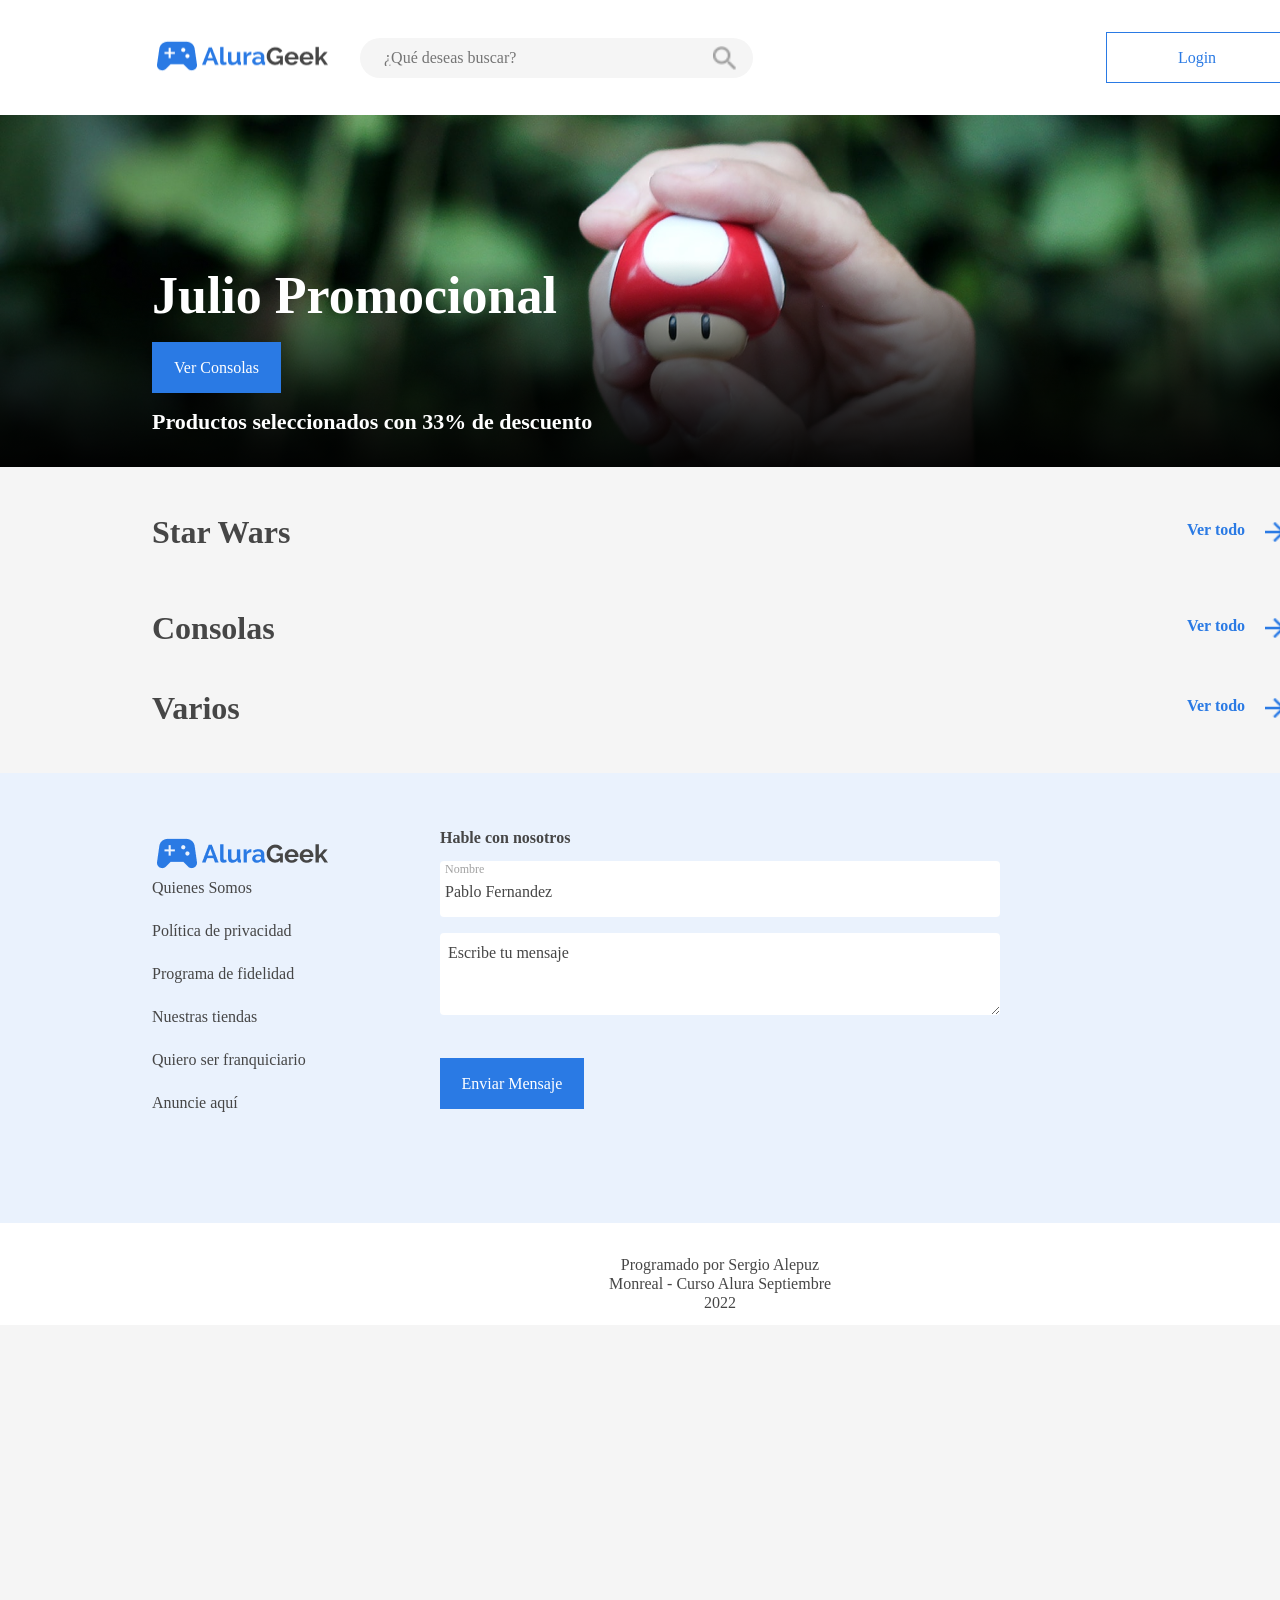
<file: index.html>
<!DOCTYPE html>
<html lang="es">
<head>
    <meta charset="UTF-8">
    <meta http-equiv="X-UA-Compatible" content="IE=edge">
    <meta name="viewport" content="width=device-width, initial-scale=1.0">
    <link rel="stylesheet" href="assets/css/_reset.css">
    <link rel="stylesheet" href="assets/css/estilos.css">
    <link rel="stylesheet" href="assets/css/estilos-validar.css">

    <title>Alura Geek</title>

</head>
<body>
    <header>
        <nav>
            <section>
              
                <div class="logo-buscar" >
                  <a href="index.html">  <img class="logo" src="assets/imagenes/Logo.png" alt=""></a>
                    <div class="barra-buscar">
                        <input  name="buscador" type="text" id="buscar" class="input-buscar" placeholder="  ¿Qué deseas buscar?" maxlength="50" data-buscador>
                        <img class="logo-buscar" src="assets/imagenes/Vector.png" alt="">
                    </div>
                </div>    
               
                    <a class="boton-login" href= "/screens/login.html" > Login</a>
                    
            </section> 
        </nav>
        
        <section class="promo">
                <div>                    
                    <h2>Julio Promocional</h2>
                    <p>Productos seleccionados con 33% de descuento</p>
                    <a href="/screens/buscar-productos.html?texto=consolas"><button> <p>Ver Consolas</p> </button></a>
                </div>
        </section>
    </header>

    <section class="seccion-producto">
        <div class="productos">
       
            <div class="texto-categoria">
                <h2>Star Wars</h2>
                <a href=""> <p> Ver todo</p> <img class="flecha" src="assets/imagenes/vector-flecha.png" alt=""></a>            
            </div>
            
            <div class="card" datos-productos>
            </div>
            </div>
            <div>
            <div id="id-consolas" class="texto-categoria">
                <h2>Consolas</h2>
                <a href=""> <p> Ver todo</p> <img class="flecha" src="assets/imagenes/vector-flecha.png" alt=""></a>            
            </div>
            </div>

            <div class="card" datos-productos-consolas>
            </div>
        <div>
            <div class="texto-categoria">
                <h2>Varios</h2>
                <a href=""> <p> Ver todo</p> <img class="flecha" src="assets/imagenes/vector-flecha.png" alt=""></a>            
            </div>
            
            <div class="card" datos-productos-varios>
            </div>
        </div>
    </section>  
    <section class="rodape">
        <footer>
            <section class="contenido">
            <div class="izquierda">
                <div class="logo">
                    <img src="assets/imagenes/Logo.png" alt="">
                </div>
                <ul>
                    <li><a href="">Quienes Somos</a></li>
                    <li><a href="">Política de privacidad</a></li>
                    <li><a href="">Programa de fidelidad</a></li>
                    <li><a href="">Nuestras tiendas</a></li>
                    <li><a href="">Quiero ser franquiciario</a></li>
                    <li><a href="">Anuncie aquí</a></li>
                </ul>
            </div>
            <form>            
                <h2>Hable con nosotros</h2>

                <div class="campos-form">
                    <div class="input-container">
                        <label for="nombre" class="etiqueta">Nombre</label>
                        <input  name="name" type="text" id="nombre" class="input" required data-tipo="nombre"  placeholder="Pablo Fernandez" maxlength="50">
                        <span class="input-message-error">Este campo no es valido</span>
                    </div>

                    <div class="textarea-container">   
                        <textarea name="mensaje" id="mensaje" class="textarea" placeholder="  Escribe tu mensaje" data-tipo="elmensaje" maxlength="300" required></textarea>
                        <span class="textarea-message-error">Este campo no es valido</span>
                    </div>
                </div>
                        <input type="submit" value="Enviar Mensaje"class="enviar">
               
            </form>
            </section>
        </footer>
        <div class="programado">
            <p class="footer">Programado por Sergio Alepuz Monreal - Curso Alura Septiembre 2022</p>  
        </div>
    </section>
<script type= "module" src="./controllers/productos-controller.js"></script>
<script type ="module" src="./controllers/buscador.controller.js"></script>
<script type="module" src="./js/app.js" type="module" ></script>



   
    
</body>

</html>
</file>
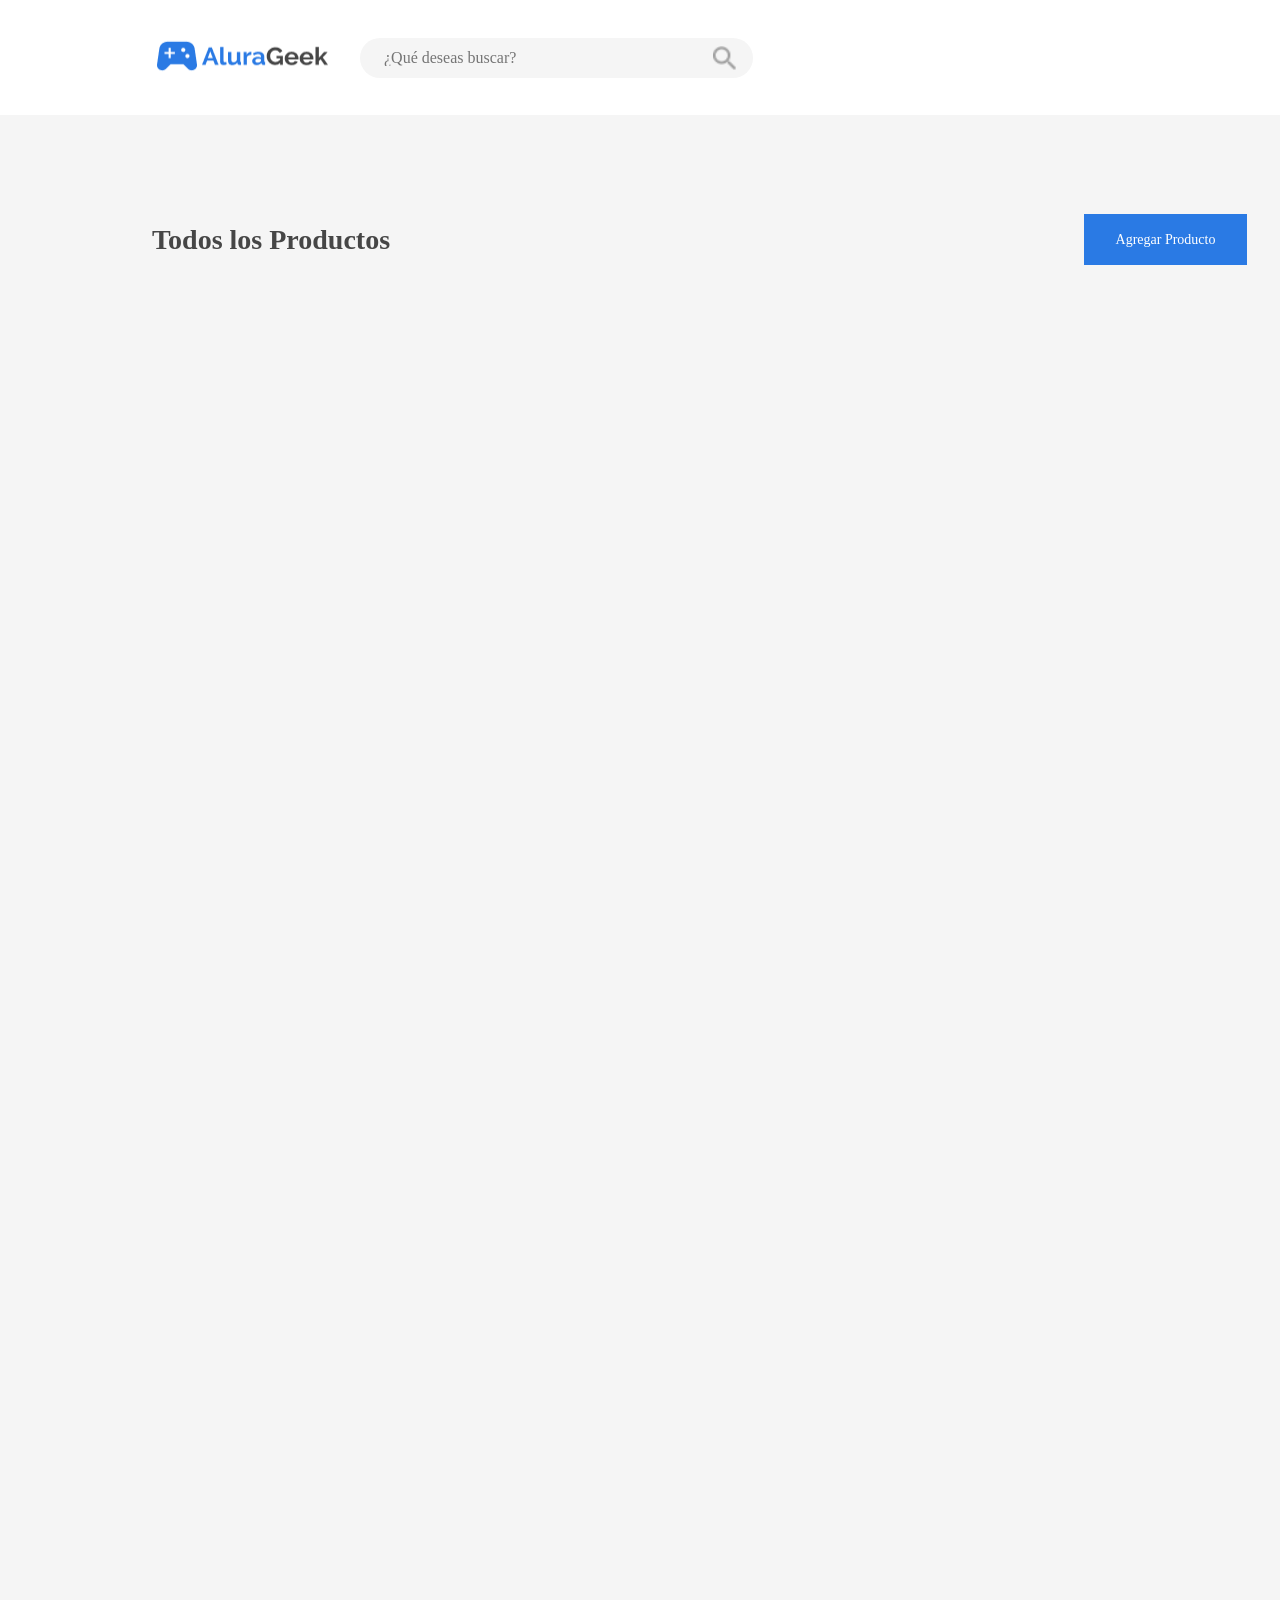
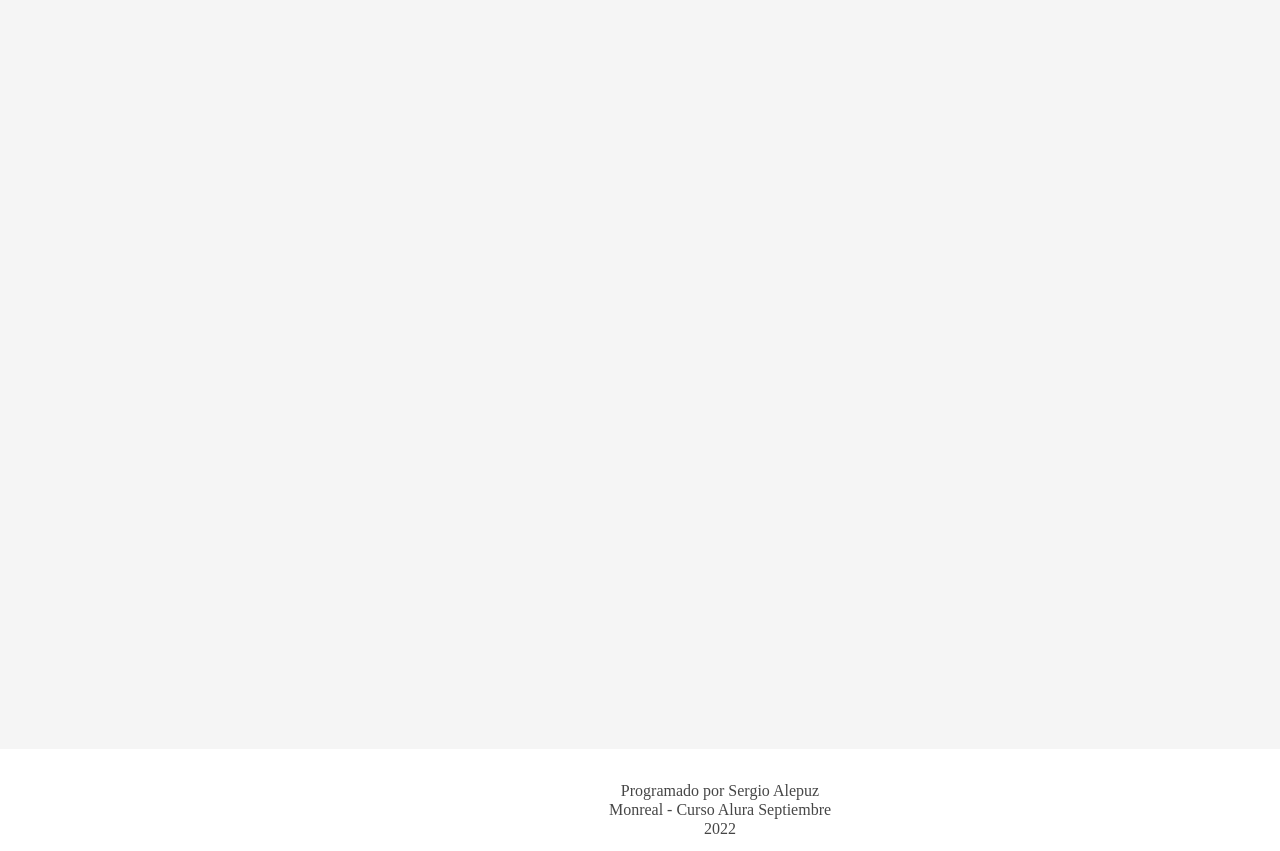
<file: screens/admin-productos.html>
<!DOCTYPE html>
<html lang="es">
<head>
    <meta charset="UTF-8">
    <meta http-equiv="X-UA-Compatible" content="IE=edge">
    <meta name="viewport" content="width=device-width, initial-scale=1.0">
    <link rel="stylesheet" href="../assets/css/_reset.css">
    <link rel="stylesheet" href="../assets/css/estilo-adm-productos.css">
    <title>Alura Geek</title>

</head>
<body>
    <header>
        <nav>
            <section>
              
                <div class="logo-buscar" >
                  <a href="../index.html"><img class="logo" src="../assets/imagenes/Logo.png" alt=""></a>
                    <div class="barra-buscar">
                        <input  name="buscador" type="text" id="buscar" class="input-buscar" placeholder="  ¿Qué deseas buscar?" maxlength="50" data-buscador>
                        <img class="logo-buscar" src="../assets/imagenes/Vector.png" alt="">
                    </div>
                </div>    

               

            </section> 
        </nav>  
    </header>

    <main>
        <section class="titulo-productos">
            <h2>Todos los Productos</h2>
            <a href="agregar-producto.html">Agregar Producto</a>
        </section>

        <section class="seccion-producto">
            <div class="productos">
            
                <div class="card" datos-productos-admin>
                </div>
              
            </div>
     
        </section>
    </main>
    
    </footer>
    <div class="programado">
        <p class="footer">Programado por Sergio Alepuz Monreal - Curso Alura Septiembre 2022</p>  
    </div>
</section>

<script type= "module" src="../controllers/admin-productos-controller.js"></script>
<script type ="module" src="../controllers/buscador.controller.js"></script>
    <script type ="module" src="../controllers/buscar.controller.js"></script>
   
<script type="module" src="/js/app.js" type="module" ></script>
</body>

</html>
</file>
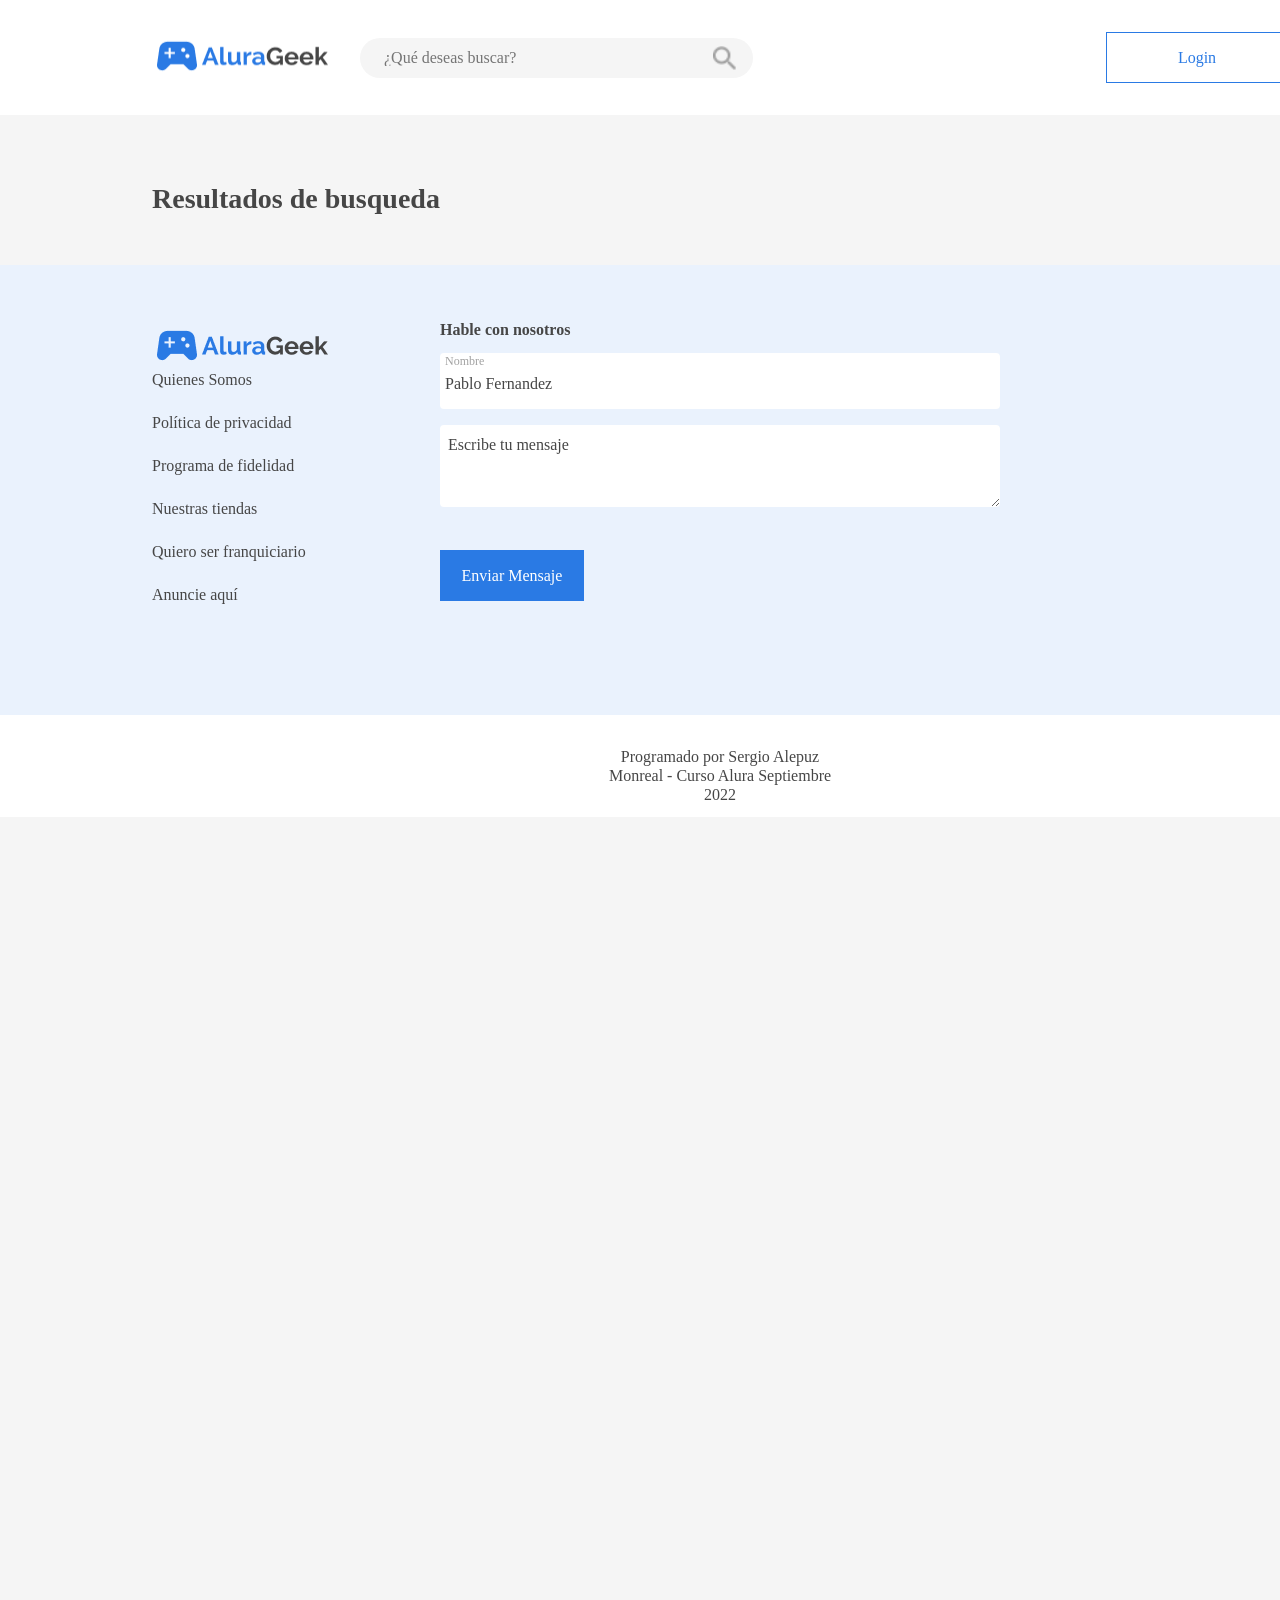
<file: screens/buscar-productos.html>
<!DOCTYPE html>
<html lang="es">
<head>
    <meta charset="UTF-8">
    <meta http-equiv="X-UA-Compatible" content="IE=edge">
    <meta name="viewport" content="width=device-width, initial-scale=1.0">
    <link rel="stylesheet" href="../assets/css/_reset.css">
    <link rel="stylesheet" href="../assets/css/buscar-productos.css">
    <link rel="stylesheet" href="../assets/css/estilos-validar.css">
    


    <title>Alura Geek</title>

</head>
<body>
    <header>
        <nav>
            <section>
              
                <div class="logo-buscar" >
                  <a href="../index.html"><img class="logo" src="../assets/imagenes/Logo.png" alt=""></a>
                    <div class="barra-buscar">
                        <input  name="buscador" type="text" id="buscar" class="input-buscar" placeholder="  ¿Qué deseas buscar?" maxlength="50" data-buscador>
                        <img class="logo-buscar" src="../assets/imagenes/Vector.png" alt="">
                    </div>
                </div>    

                <a class="boton-login" href= "login.html" > Login</a>

            </section> 
        </nav>
        
        
    </header>


        <section class="seccion-producto">
       
        <h2 class="texto-categoria">Resultados de busqueda</h2>
        
        <div class="productos" data-titulo-busqueda>
       
           
          
            <div class="card" data-productos-busqueda>

            </div>
          
    </section> 


    <section class="rodape">
        <footer>
            <section class="contenido">
            <div class="izquierda">
                <div class="logo">
                    <img src="../assets/imagenes/Logo.png" alt="">
                </div>
                <ul>
                    <li><a href="">Quienes Somos</a></li>
                    <li><a href="">Política de privacidad</a></li>
                    <li><a href="">Programa de fidelidad</a></li>
                    <li><a href="">Nuestras tiendas</a></li>
                    <li><a href="">Quiero ser franquiciario</a></li>
                    <li><a href="">Anuncie aquí</a></li>
                </ul>
            </div>
            <form>            
                <h2>Hable con nosotros</h2>

                <div class="campos-form">
                    <div class="input-container">
                        <label for="nombre" class="etiqueta">Nombre</label>
                        <input  name="name" type="text" id="nombre" class="input" required data-tipo="nombre"  placeholder="Pablo Fernandez" maxlength="50" >
                        <span class="input-message-error">Este campo no es valido</span>
                    </div>

                    <div class="textarea-container">   
                        <textarea name="mensaje" id="mensaje" class="textarea" placeholder="  Escribe tu mensaje" data-tipo="elmensaje" maxlength="300" required></textarea>
                        <span class="textarea-message-error">Este campo no es valido</span>
                    </div>
                </div>
                        <input type="submit" value="Enviar Mensaje"class="enviar">
               
            </form>
            </section>
        </footer>
        <div class="programado">
            <p class="footer">Programado por Sergio Alepuz Monreal - Curso Alura Septiembre 2022</p>  
        </div>
    </section>
    <script type ="module" src="../controllers/buscador.controller.js"></script>
    <script type ="module" src="../controllers/buscar.controller.js"></script>
    <script type ="module" src="../js/app.js"></script>
   
    
</body>

</html>
</file>
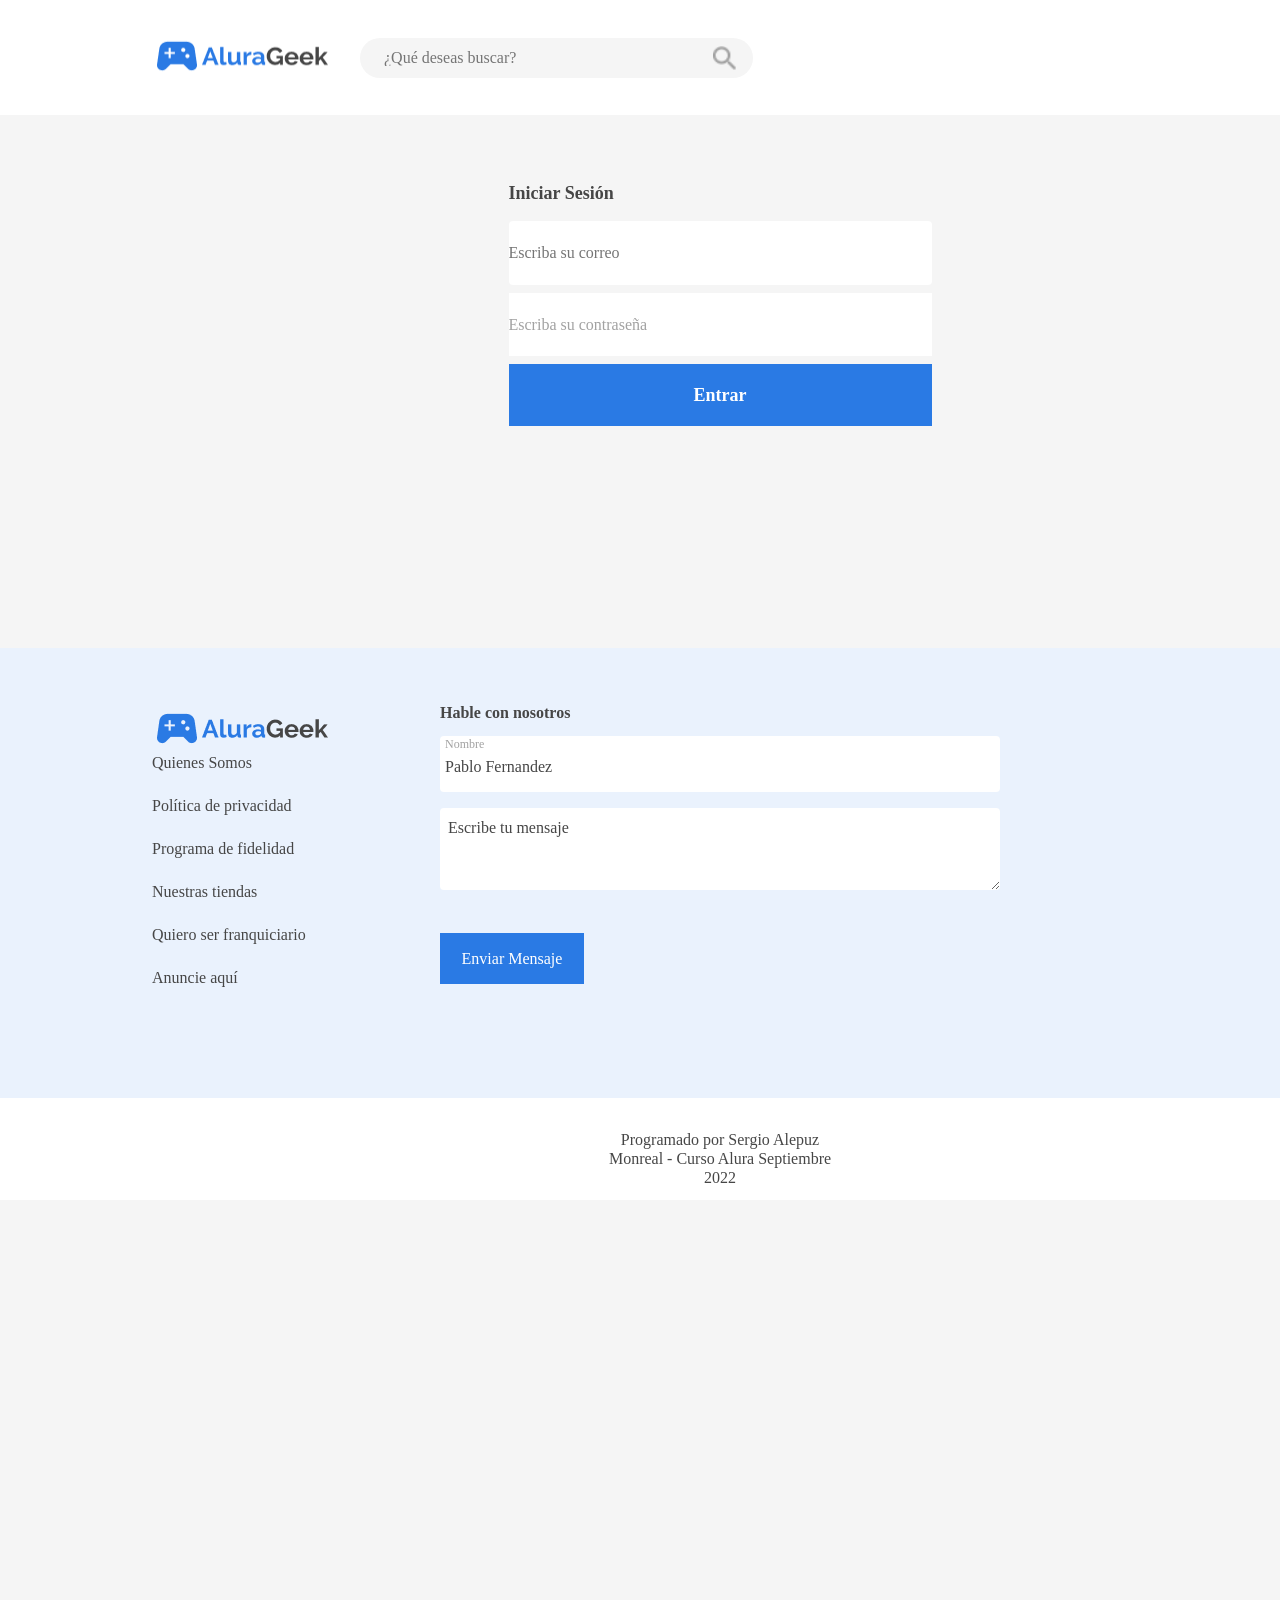
<file: screens/login.html>
<!DOCTYPE html>
<html lang="es">
<head>
    <meta charset="UTF-8">
    <meta http-equiv="X-UA-Compatible" content="IE=edge">
    <meta name="viewport" content="width=device-width, initial-scale=1.0">
    <link rel="stylesheet" href="../assets/css/_reset.css">
    <link rel="stylesheet" href="../assets/css/estilos-login.css">
    <link rel="stylesheet" href="../assets/css/estilos-validar.css">
    <title>Alura Geek</title>

</head>
<body>
    <header>
        <nav>
            <section>
              
                <div class="logo-buscar" >
                    <a href="../index.html"><img class="logo"  src="../assets/imagenes/Logo.png" alt="" ></a>
                    <div class="barra-buscar">
                        <input  name="buscador" type="text" id="buscar" class="input-buscar" placeholder="  ¿Qué deseas buscar?" maxlength="50" data-buscador>
                        <img class="logo-buscar" src="../assets/imagenes/Vector.png" alt="">
                    </div>
                </div>    
            </section> 
        </nav>
        
        
    </header>
    <form class="login"> 
        <h2>Iniciar Sesión</h2>
        
        <input name="email" id="email" class="input-correo" type="email" placeholder="Escriba su correo" required  data-tipo="email"  data-form-usuario >
        <span class="input-message-error">Este campo no es valido</span>
       

        <input name="password" id="password" required class="input-contraseña" type="password" placeholder="Escriba su contraseña"  pattern="^(?=.*[a-z])(?=.*[A-Z])(?=.*[0-9])(?!.*[ !@#$%^&*_=+-]).{6,12}$" title="Al menos 6 caracteres, máximo 12, debe contener una letra minúscula, una letra mayúscula, un número y no puede contener caracteres especiales." data-tipo="password" data-form-contraseña >
        <span class="input-message-error">Este campo no es valido</span>

        <input class="button-entrar" type="submit" value="Entrar" id = "enviar-login">
    </form>
   
    <section class="rodape">
        <footer>
            <section class="contenido">
            <div class="izquierda">
                <div class="logo">
                    <img src="../assets/imagenes/Logo.png" alt="">
                </div>
                <ul>
                    <li><a href="">Quienes Somos</a></li>
                    <li><a href="">Política de privacidad</a></li>
                    <li><a href="">Programa de fidelidad</a></li>
                    <li><a href="">Nuestras tiendas</a></li>
                    <li><a href="">Quiero ser franquiciario</a></li>
                    <li><a href="">Anuncie aquí</a></li>
                </ul>
            </div>
            <form>            
                <h2>Hable con nosotros</h2>

                <div class="campos-form">
                    <div class="input-container">
                        <label for="nombre" class="etiqueta">Nombre</label>
                        <input  name="name" type="text" id="nombre" class="input" required data-tipo="nombre"  placeholder="Pablo Fernandez" maxlength="50">
                        <span class="input-message-error">Este campo no es valido</span>
                    </div>

                    <div class="textarea-container">   
                        <textarea name="mensaje" id="mensaje" class="textarea" placeholder="  Escribe tu mensaje" data-tipo="elmensaje" maxlength="300" required></textarea>
                        <span class="textarea-message-error">Este campo no es valido</span>
                    </div>
                </div>
                        <input type="submit" value="Enviar Mensaje"class="enviar">
               
            </form>
            </section>
        </footer>
        <div class="programado">
            <p class="footer">Programado por Sergio Alepuz Monreal - Curso Alura Septiembre 2022</p>  
        </div>
    </section>
    <script src="../js/login.js"></script>
    <script type ="module" src="../controllers/buscador.controller.js"></script>
    <script type ="module" src="../controllers/buscar.controller.js"></script>
    <script type="module" src="../js/app.js" ></script>
    
</body>

</html>
</file>
<file: assets/css/estilos.css>
*{
    padding: 0px; 
    margin: 0px; 
    box-sizing: border-box;    
}
body{
    display: flex;
    flex-direction: column;
    align-items: center;
    padding: 0px;
    gap: 25px;
    position: relative;
    width: 1440px;
    height: 2111px;
    background: #F5F5F5;
    margin: 0px auto;    
}
header{
    display: flex;
    flex-direction: column;
    align-items: flex-start;
    padding: 0px;
    width: 1440px;
    height: 467px;
    flex: none;
    order: 0;
    align-self: stretch;
    flex-grow: 0;
}   
nav{
    display: flex;
    flex-direction: column;
    justify-content: space-between;
    align-items: center;
    padding: 0px;
    gap: 10px;
    width: 1440px;
    height: 115px;
    background: #FFFFFF;
    flex: none;
    order: 0;
    align-self: stretch;
    flex-grow: 0;
    
}
nav section{
    display: flex;
    flex-direction: row;
    justify-content: space-between;
    align-items: center;
    padding: 32px 0px;
    gap: 63px;
    width: 1136px;
    height: 115px;  
    background: #FFFFFF;
    flex: none;
    order: 0;
    flex-grow: 0;
}
.logo-buscar{
    display: flex;
    flex-direction: row;
    align-items: center;
    padding: 0px;
    gap: 32px;
    width: 24px;
    height: 24px;
    flex: none;
    order: 0;
    flex-grow: 0;
}
.logo{
    width: 176px;
    height: 50px;
    flex: none;
    order: 0;
    flex-grow: 0;
}
.barra-buscar{
    display: flex;
    flex-direction: row;
    align-items: center;
    padding: 8px 16px;
    gap: 8px;
    width: 393px;
    height: 40px;
    background: #F5F5F5;
    border-radius: 20px;
    flex: none;
    order: 1;
    flex-grow: 0;
}
.input-buscar{
    display: flex;
    flex-direction: row;
    align-items: flex-start;
    padding: 0px;
    width: 329px;
    height: 16px;
    flex: none;
    border: transparent;
    order: 0;
    flex-grow: 1;
    background: #F5F5F5;
}
.input-buscar ::placeholder{
    width: 138px;
    height: 16px;
    font-family: 'Raleway';
    font-style: normal;
    font-weight: 400;
    font-size: 14px;
    line-height: 16px;
    display: flex;
    align-items: center;
    color: #A2A2A2;
    flex: none;
    order: 0;
    flex-grow: 0;
}
.boton-login{
    box-sizing: border-box;
    display: flex;
    flex-direction: row;
    justify-content: center;
    align-items: center;
    padding: 16px;
    gap: 10px;
    width: 182px;
    height: 51px;
    border: 1px solid #2A7AE4;
    font-family: 'Raleway';
    font-style: normal;
    font-weight: 400;
    font-size: 16px;
    line-height: 19px;
    color: #2A7AE4;
    background-color: #FFFFFF;
    text-decoration: none;
    flex: none;
    order: 1;
    flex-grow: 0;
}

.promo{
    display: flex;
    flex-direction: column;
    justify-content: flex-end;
    align-items: center;
    padding: 32px;
    gap: 16px;
    width: 1440px;
    height: 352px; 
    background: linear-gradient(180deg, rgba(0, 0, 0, 0) 41.15%, rgba(0, 0, 0, 0.8) 100%), url("../imagenes/banner.png"); 
    flex: none;
    order: 1;
    align-self: stretch;
    flex-grow: 0;
}
.promo div{
    display: flex;
    flex-direction: column;
    justify-content: flex-end;
    align-items: flex-start;
    padding: 0px;
    gap: 16px;
    width: 1136px;
    height: 170px;
    flex: none;
    order: 0;
    flex-grow: 0;
}
.promo div h2{
    width: 751px;
    height: 61px;
    font-family: 'Raleway';
    font-style: normal;
    font-weight: 700;
    font-size: 52px;
    line-height: 61px;
    color: #FFFFFF;
}
.promo div p{
    width: 751px;
    height: 26px;
    font-family: 'Raleway';
    font-style: normal;
    font-weight: 700;
    font-size: 22px;
    line-height: 26px;
    color: #FFFFFF;
    flex: none;
    order: 1;
    flex-grow: 0;
}
.promo div button{
    display: flex;
    flex-direction: row;
    justify-content: center;
    align-items: center;
    padding: 16px;
    gap: 10px;
    width: 129px;
    height: 51px;
    background: #2A7AE4;
    border: transparent;
    flex: none;
    order: 2;
    flex-grow: 0;
}
.promo div button p{
    width: 110px;
    height: 19px;
    font-family: 'Raleway';
    font-style: normal;
    font-weight: 400;
    font-size: 16px;
    line-height: 19px;
    color: #FFFFFF;
    flex: none;
    order: 0;
    flex-grow: 0;
}

.productos{
    display: flex;
    flex-direction: column;
    align-items: flex-start;
    padding: 0px;
    gap: 16px;
    width: 1136px;
    flex: none;
    order: 1;
    flex-grow: 0;
}
.texto-categoria{
    display: flex;
    flex-direction: row;
    justify-content: space-between;
    align-items: center;
    padding: 40px 0;
    gap: 80px;
    width: 1133px;
    height: 38px;
    flex: none;
    order: 0;
    flex-grow: 0;
}
.texto-categoria h2{
    
    width: 148px;
    height: 38px;
    font-family: 'Raleway';
    font-style: normal;
    font-weight: 700;
    font-size: 32px;
    line-height: 38px;
    color: #464646;
    flex: none;
    order: 0;
    flex-grow: 0;
}
.texto-categoria a{
    display: flex;
    flex-direction: row;
    align-items: center;
    padding: 0px;
    gap: 8px;
    width: 110px;
    height: 24px;
    flex: none;
    text-decoration: none;
    order: 1;
    flex-grow: 0;
    
}

.texto-categoria a p{
    width: 120px;
    height: 24px;
    font-family: 'Raleway';
    font-style: normal;
    font-weight: 700;
    font-size: 16px;
    line-height: 19px;
    color: #2A7AE4;
    text-align: center;
}
.flecha{
    width: 20px;
    height: 20px;
}
.card{
    display: flex;
    flex-direction: row;
    align-items: flex-start;
    padding: 0px;
    gap: 16px;
    width: 1136px;
    flex-wrap: wrap;
    flex: none;
    order: 1;
    flex-grow: 0;
}
.card div{
    display: flex;
    flex-direction: column;
    align-items: flex-start;
    padding: 0px;
    gap: 8px;
    width: 176px;
    height: 252px;
    flex: none;
    order: 0;
    flex-grow: 0;
}

.card div img{
    display: flex;
    flex-direction: column;
    justify-content: flex-end;
    align-items: flex-start;
    padding: 0px;
    gap: 8px;
    width: 176px;
    height: 174px;
    background: #FFFFFF;
    flex: none;
    order: 0;
    flex-grow: 0;
}
.card div h4{
    width: 176px;
    height: 16px;
    font-family: 'Raleway';
    font-style: normal;
    font-weight: 500;
    font-size: 14px;
    line-height: 16px;
    color: #464646;
    flex: none;
    order: 1;
    align-self: stretch;
    flex-grow: 0;
}
.card div p{
    width: 176px;
    height: 19px;
    font-family: 'Raleway';
    font-style: normal;
    font-weight: 700;
    font-size: 16px;
    line-height: 19px;
    color: #464646;
    flex: none;
    order: 2;
    align-self: stretch;
    flex-grow: 0;
} 
.card div a{
    width: 120px;
    height: 19px;
    font-family: 'Raleway';
    font-style: normal;
    font-weight: 700;
    font-size: 16px;
    line-height: 19px;
    color: #2A7AE4;
    flex: none;
    text-decoration: none;
    order: 3;
    flex-grow: 0;
}
.rodape{
    display: flex;
    flex-direction: column;
    align-items: flex-start;
    padding: 0px;
    width: 1440px;
    height: 570px;
    flex: none;
    order: 4;
    align-self: stretch;
    flex-grow: 0;
    margin: 20px, auto;
}
footer{
    display: flex;
    flex-direction: row;
    justify-content: center;
    align-items: center;
    padding: 64px;
    gap: 115px;
    width: 1440px;
    height: 450px;
    background: #EAF2FD;
    flex: none;
    order: 0;
    align-self: stretch;
    flex-grow: 0;

}
.contenido{
    display: flex;
    flex-direction: row;
    align-items: flex-start;
    padding: 0px;
    gap: 112px;
    width: 1136px;
    height: 340px;
    flex: none;
    order: 0;
    flex-grow: 0;
}
.contenido .logo{
    width: 176px;
    height: 50px;
    flex: none;
    order: 0;
    flex-grow: 0;
}
.contenido ul{
    display: flex;
    flex-direction: column;
    align-items: flex-start;
    padding: 0px;
    gap: 24px;
    width: 176px;
    height: 234px;
    flex: none;
    order: 1;
    flex-grow: 0;
    list-style: none;
    
}

.contenido ul li{
    width: 176px;
    height: 19px;
    font-family: 'Raleway';
    font-style: normal;
    font-weight: 500;
    font-size: 16px;
    line-height: 19px;
    color: #464646;
}
.contenido ul li a{
    text-decoration: none;
    color: #464646;
}

form{
    display: flex;
    flex-direction: column;
    align-items: flex-start;
    padding: 0px;
    gap: 8px;
    width: 560px;
    height: 340px;
    flex: none;
    order: 2;
    flex-grow: 0;
}

form h2{
    width: 560px;
    height: 25px;
    font-family: 'Raleway';
    font-style: normal;
    font-weight: 700;
    font-size: 16px;
    line-height: 19px;
    color: #464646;
    flex: none;
    order: 0;
    align-self: stretch;
    flex-grow: 0;
}

.campos-form{
    display: flex;
    flex-direction: column;
    align-items: flex-start;
    padding: 0px;
    gap: 16px;
    width: 560px;
    height: 154px;
    flex: none;
    align-self: stretch;
   
}
.input-container{
    width: 560px;
    height: 56px;
    background: #FFFFFF;
    border-radius: 4px;
    flex: none;
    align-self: stretch;
  
}
.etiqueta{
    width: 536px;
    height: 16px;
    font-family: 'Raleway';
    font-style: normal;
    font-weight: 400;
    font-size: 12px;
    line-height: 16px;
    display: flex;
    align-items: center;
    color: #A2A2A2;
    flex: none;
    align-self: stretch;
    margin-left: 5px;
}
.input{
    display: flex;
    flex-direction: row;
    align-items: center;
    padding: 0px;
    gap: 4px;
    width: 536px;
    height: 30px;
    flex: none;
    align-self: stretch;
    flex-grow: 0;
    border: transparent;
    margin-left: 5px;
}
.input-container ::placeholder{
    width: 130px;
    height: 20px;
    font-family: 'Raleway';
    font-style: normal;
    font-weight: 400;
    font-size: 16px;
    line-height: 20px;
    display: flex;
    align-items: center;
    color: #464646;
    flex: none;
   
}
.input:focus, .textarea:focus {
    outline:none;
} /*para que desaparezca el recuadro cuando me pocisiono dentro del input*/


textarea{
    width: 560px;
    height: 82px;
    background: #FFFFFF;
    border-radius: 4px;
    flex: none;
    align-self: stretch;

    border: transparent;
}
.textarea-container ::placeholder{
    width: 304px;
    height: 20px;
    font-family: 'Raleway';
    font-style: normal;
    font-weight: 400;
    font-size: 16px;
    line-height: 20px;
    display: flex;
    align-items: center;
    color:#464646;
    flex: none;
    padding-top: 10px;
                                           
}
.enviar{
    display: flex;
    flex-direction: row;
    justify-content: center;
    align-items: center;
    padding: 16px;
    gap: 20px;
    width: 144px;
    height: 51px;
    background: #2A7AE4;
    flex: none;
    border: transparent;
    font-family: 'Raleway';
    font-style: normal;
    font-weight: 400;
    font-size: 16px;
    line-height: 19px;
    color: #FFFFFF;
    margin-top: 35px;
                             
}
.programado{
    display: flex;
    flex-direction: row;
    justify-content: center;
    align-items: center;
    padding: 32px;
    gap: 10px;
    width: 1440px;
    height: 102px;
    background: #FFFFFF;
    flex: none;
    order: 1;
    align-self: stretch;
    flex-grow: 0;
}

.programado p{
    width: 229px;
    height: 38px;
    font-family: 'Raleway';
    font-style: normal;
    font-weight: 500;
    font-size: 16px;
    line-height: 19px;
    text-align: center;
    color: #464646;
    flex: none;
    order: 0;
    flex-grow: 0;
}


/*hasta 768pixeles de pantalla*/
@media screen and (max-width:768px){
    body{
        position: relative;
        width: 768px;
        height: 1964px;
        margin: 0 auto;
        gap: 5px;
    }
    header{
        width: 768px;
        height: 430px;
    }
    nav{
        width: 768px;
        height: 72px;
    }
    nav section{
        padding: 16px 32px;
        width: 768px;
        height: 72px;
        align-self: stretch;
    }
    .logo-buscar{
        width: 28px;
        height: 28px;
    }
    .logo{
        width: 100px;
        height: 28px;
    }
    .barra-buscar{
        width: 272px;
        height: 40px;
    }
    .input-buscar{
        width: 208px;
        height: 16px;
    }
    .boton-login{      
        padding: 12px 16px;
        width: 166px;
        height: 40px;
    }
        
    .boton-login button{
        width: 38px;
        height: 16px;
        font-weight: 600;
        font-size: 14px;
        line-height: 16px;
    }
    .promo{
        width: 768px;
        height: 352px;
        background: linear-gradient(180deg, rgba(0, 0, 0, 0) 41.15%, rgba(0, 0, 0, 0.8) 100%), url("../imagenes/banner-tablet.jpg"); 
    }
    .promo div{
        width: 704px;
        height: 159px;
    }
    .promo div h2{
        width: 704px;
        height: 61px;
    }
    .promo div p{
        width: 704px;
        height: 26px;
    }
    .promo div button{
        padding:12px 16px;
        width: 118px;
        height: 40px;
    }
    .promo div button p{
        width: 86px;
        height: 16px;
        font-size: 14px;
        line-height: 16px;
    }
    .categoria{
        padding: 17px;
        width: 768px;
        height: 358px;
    }
    .texto-categoria{
        width: 704px;
        height: 26px;
        gap: 0px;
    }
    
    .texto-categoria h2{        
        width: 102px;
        height: 26px;
        font-size: 22px;
        line-height: 26px;
    }
    .texto-categoria a p{
        width: 80px;
        height: 19px;
        font-size: 16px;
        line-height: 19px;
    }    
    .productos {
        width: 704px;
        height: 252px;
        gap: 5px;
    }
    
    
    .productos .resp-invisible{
        display: none;
    }
    .productos li img{
        width: 164px;
        height: 174px;
    }
    .productos li h4{
        width: 164px;
        height: 16px;
    }    
    .productos li p{
        width: 164px;
        height: 19px;
    } 
    .productos li a{
        width: 120px;
        height: 19px;
    }    
   
    .rodape{
        width: 768px;
        height: 470px;
    }    
    footer{
        padding: 32px;
        gap: 115px;
        width: 768px;
        height: 364px;
        order: 5;
    }
    .contenido{
        gap: 16px;
        width: 704px;
        height: 300px;
        flex-grow: 1;
    }
    .contenido .logo{
        width: 176px;
        height: 50px;
        flex: none;
        order: 0;
        flex-grow: 0;
    }
    .izquierda{
        display: flex;
        flex-direction: column;
        align-items: flex-start;
        padding: 0px;
        gap: 16px;
        width: 254px;
        height: 300px;
        flex: none;
        order: 0;
        flex-grow: 0;
    }    
    form{
        width: 434px;
        height: 229px;
        order: 1;
        flex-grow: 1;
    }
    form h2{
        width: 434px;
        height: 19px;
    }
    .campos-form{
        width: 434px;
        height: 154px;
    }
    .input-container{
        width: 434px;
        height: 56px;
    }    
    .etiqueta{
        width: 410px;
        height: 16px;
    }
    .input{       
        width: 410px;
        height: 30px;
    }
    textarea{
        width: 434px;
        height: 82px;
        flex-grow: 1;
   
    }
    .enviar{
        padding:12px 16px;
        width: 133px;
        height: 40px;                      
    }
    .programado{
        width: 768px;
        order: 6;
    
    }
    
}
</file>
<file: assets/css/estilos-validar.css>
.input-message-error{
    display: none;
}
.textarea-message-error{
  display: none;
}
.input-container--invalid {
    margin-bottom: 0.5rem;
  }
  /*
  .input-container--invalid .input {
    border: 1px solid #df2525;
    border-radius: 7px;
  }
  */
  .input-container--invalid .input-label {
    color: #df2525;
    font-family: 'Raleway';
    font-size: 14px;
  }
  
  .input-container--invalid .input-message-error {
    color: #df2525;
    display: block;
    margin-top: 0.5rem;
    padding-left: 0.5rem;
    font-family: 'Raleway';
    font-size: 14px;
  }

  
.textarea-container--invalid .textarea-message-error {
    display: block;
    color: #df2525;
    margin-top: 0.5rem;
    padding-left: 0.5rem;
    font-family: 'Raleway';
    font-size: 14px;
  }
</file>
<file: assets/css/estilo-adm-productos.css>
*{
    padding: 0px; 
    margin: 0px; 
    box-sizing: border-box;    
}
body{
    display: flex;
    flex-direction: column;
    align-items: center;
    padding: 0px;
    gap: 64px;
    position: relative;
    width: 1440px;
    height: 2111px;
    background: #F5F5F5;
    margin: 0px auto;    
}
header{
    display: flex;
    flex-direction: column;
    align-items: flex-start;
    padding: 0px;
    width: 1440px;
    height: 150px;
    flex: none;
    order: 0;
    align-self: stretch;
    flex-grow: 0;
}
nav{
    display: flex;
    flex-direction: column;
    justify-content: space-between;
    align-items: center;
    padding: 0px;
    gap: 10px;
    width: 1440px;
    height: 115px;
    background: #FFFFFF;
    flex: none;
    order: 0;
    align-self: stretch;
    flex-grow: 0;
    
}
nav section{
    display: flex;
    flex-direction: row;
    justify-content: space-between;
    align-items: center;
    padding: 32px 0px;
    gap: 63px;
    width: 1136px;
    height: 115px;  
    background: #FFFFFF;
    flex: none;
    order: 0;
    flex-grow: 0;
}
.logo-buscar{
    display: flex;
    flex-direction: row;
    align-items: center;
    padding: 0px;
    gap: 32px;
    width: 24px;
    height: 24px;
    flex: none;
    order: 0;
    flex-grow: 0;
}
.logo{
    width: 176px;
    height: 50px;
    flex: none;
    order: 0;
    flex-grow: 0;
}
.barra-buscar{
    display: flex;
    flex-direction: row;
    align-items: center;
    padding: 8px 16px;
    gap: 8px;
    width: 393px;
    height: 40px;
    background: #F5F5F5;
    border-radius: 20px;
    flex: none;
    order: 1;
    flex-grow: 0;
}
.input-buscar{
    display: flex;
    flex-direction: row;
    align-items: flex-start;
    padding: 0px;
    width: 329px;
    height: 16px;
    flex: none;
    border: transparent;
    order: 0;
    flex-grow: 1;
    background: #F5F5F5;
}
.input-buscar ::placeholder{
    width: 138px;
    height: 16px;
    font-family: 'Raleway';
    font-style: normal;
    font-weight: 400;
    font-size: 14px;
    line-height: 16px;
    display: flex;
    align-items: center;
    color: #A2A2A2;
    flex: none;
    order: 0;
    flex-grow: 0;
}
.titulo-productos{
    display: flex;
    flex-direction: row;
    justify-content: space-between;
    align-items: center;
    padding: 0px;
    gap: 300px;
    width: 1095px;
    margin-bottom: 20px;
    height: 51px;
    flex: none;
    order: 0;
    flex-grow: 0;
}
.titulo-productos h2{
    width: 293px;
    height: 38px;
    font-family: 'Raleway';
    font-style: normal;
    font-weight: 700;
    font-size: 28px;
    line-height: 38px;
    color: #464646;
    flex: none;
    order: 0;
    flex-grow: 0;
}
.titulo-productos a{
    display: flex;
    flex-direction: row;
    justify-content: center;
    align-items: center;
    padding: 16px;
   
    width: 163px;
    height: 51px;
    background: #2A7AE4;
    flex: none;
    order: 1;
    flex-grow: 0;
    font-family: 'Raleway';
    font-style: normal;
    font-weight: 400;
    font-size: 14px;
    line-height: 19px;
    color: #FFFFFF;
}

.seccion-producto{
    display: flex;
    flex-direction: row;
    align-items: flex-start;
    padding: 0px;
    gap: 16px;
    width: 1136px;
    height: 2000px;
    flex: none;
    order: 1;
    flex-grow: 0;
 
}
.productos{
    width: 1136px;
    height: 2000px;   
}


.card{
    display: flex;
    flex-direction: row;
    align-items: flex-start;
    padding: 0px;
    gap: 8px;
    flex: none;
    order: 0;
    flex-grow: 0; 
    flex-wrap: wrap;
}
.li-imagenes{
    width: 176px;
    height: 174px;
   
    flex: none;
    order: 0;
    flex-grow: 0;
}
.imagen{
    position:absolute;
    display: flex;
    flex-direction: column;
    justify-content: flex-end;
    align-items: flex-start;
    padding: 0px;
    gap: 8px;
    width: 176px;
    height: 174px;
    background: #FFFFFF;
    flex: none;
    order: 0;
    flex-grow: 0;
}
.img-borrar{
    position: relative;
    width: 24px;
    height: 24px;    
    left: 55%;
    top: 5%;    
}
.img-borrar img{
    width: 24px;
    height: 24px;    
}

.img-editar{
    position: relative;
    width: 24px;
    height: 24px;
    left: 65%;
    top: 5%;
    
}

.card h4{
    width: 176px;
    height: 16px;
    font-family: 'Raleway';
    font-style: normal;
    font-weight: 500;
    font-size: 14px;
    line-height: 16px;
    color: #464646;
    flex: none;
    order: 1;
    align-self: stretch;
    flex-grow: 0;
}
.card p{
    width: 176px;
    height: 19px;
    font-family: 'Raleway';
    font-style: normal;
    font-weight: 700;
    font-size: 16px;
    line-height: 19px;
    color: #464646;
    flex: none;
    order: 2;
    align-self: stretch;
    flex-grow: 0;
} 
.card a{
    width: 120px;
    height: 19px;
    font-family: 'Raleway';
    font-style: normal;
    font-weight: 700;
    font-size: 16px;
    line-height: 19px;
    color: #2A7AE4;
    flex: none;
    text-decoration: none;
    order: 3;
    flex-grow: 0;
}
.rodape{
    display: flex;
    flex-direction: column;
    align-items: flex-start;
    padding: 0px;
    width: 1440px;
    height: 470px;
    flex: none;
    order: 4;
    align-self: stretch;
    flex-grow: 0;
    margin: 20px, auto;
}
footer{
    display: flex;
    flex-direction: row;
    justify-content: center;
    align-items: center;
    padding: 64px;
    gap: 115px;
    width: 1440px;
    height: 368px;
    background: #EAF2FD;
    flex: none;
    order: 0;
    align-self: stretch;
    flex-grow: 0;

}
.contenido{
    display: flex;
    flex-direction: row;
    align-items: flex-start;
    padding: 0px;
    gap: 112px;
    width: 1136px;
    height: 240px;
    flex: none;
    order: 0;
    flex-grow: 0;
}
.contenido .logo{
    width: 176px;
    height: 50px;
    flex: none;
    order: 0;
    flex-grow: 0;
}
.contenido ul{
    display: flex;
    flex-direction: column;
    align-items: flex-start;
    padding: 0px;
    gap: 24px;
    width: 176px;
    height: 234px;
    flex: none;
    order: 1;
    flex-grow: 0;
    list-style: none;
    
}

.contenido ul li{
    width: 176px;
    height: 19px;
    font-family: 'Raleway';
    font-style: normal;
    font-weight: 500;
    font-size: 16px;
    line-height: 19px;
    color: #464646;
}
.contenido ul li a{
    text-decoration: none;
    color: #464646;
}

form{
    display: flex;
    flex-direction: column;
    align-items: flex-start;
    padding: 0px;
    gap: 8px;
    width: 560px;
    height: 240px;
    flex: none;
    order: 2;
    flex-grow: 0;
}

form h2{
    width: 560px;
    height: 19px;
    font-family: 'Raleway';
    font-style: normal;
    font-weight: 700;
    font-size: 16px;
    line-height: 19px;
    color: #464646;
    flex: none;
    order: 0;
    align-self: stretch;
    flex-grow: 0;
}

.campos-form{
    display: flex;
    flex-direction: column;
    align-items: flex-start;
    padding: 0px;
    gap: 16px;
    width: 560px;
    height: 154px;
    flex: none;
    order: 1;
    align-self: stretch;
    flex-grow: 0;
}
.input-container{
    width: 560px;
    height: 56px;
    background: #FFFFFF;
    border-radius: 4px;
    flex: none;
    order: 0;
    align-self: stretch;
    flex-grow: 0;
}
.etiqueta{
    width: 536px;
    height: 16px;
    font-family: 'Raleway';
    font-style: normal;
    font-weight: 400;
    font-size: 12px;
    line-height: 16px;
    display: flex;
    align-items: center;
    color: #A2A2A2;
    flex: none;
    order: 0;
    align-self: stretch;
    flex-grow: 0;
    margin-left: 5px;
}
.input{
    display: flex;
    flex-direction: row;
    align-items: center;
    padding: 0px;
    gap: 4px;
    width: 536px;
    height: 30px;
    flex: none;
    order: 1;
    align-self: stretch;
    flex-grow: 0;
    border: transparent;
    margin-left: 5px;
}
.input-container ::placeholder{
    width: 130px;
    height: 20px;
    font-family: 'Raleway';
    font-style: normal;
    font-weight: 400;
    font-size: 16px;
    line-height: 20px;
    display: flex;
    align-items: center;
    color: #464646;
    flex: none;
    order: 0;
    flex-grow: 0;
}
.input:focus, .textarea:focus {
    outline:none;
} /*para que desaparezca el recuadro cuando me pocisiono dentro del input*/
.input-message-error, .textarea-message-error{
    display: none;
}
textarea{
    width: 560px;
    height: 82px;
    background: #FFFFFF;
    border-radius: 4px;
    flex: none;
    order: 0;
    align-self: stretch;
    flex-grow: 1;
    border: transparent;
}
.textarea-container ::placeholder{
    width: 304px;
    height: 20px;
    font-family: 'Raleway';
    font-style: normal;
    font-weight: 400;
    font-size: 16px;
    line-height: 20px;
    display: flex;
    align-items: center;
    color:#464646;
    flex: none;
    padding-top: 10px;
    order: 0;
    flex-grow: 0;                                               
}
.enviar{
    display: flex;
    flex-direction: row;
    justify-content: center;
    align-items: center;
    padding: 16px;
    gap: 10px;
    width: 144px;
    height: 51px;
    background: #2A7AE4;
    flex: none;
    border: transparent;
    font-family: 'Raleway';
    font-style: normal;
    font-weight: 400;
    font-size: 16px;
    line-height: 19px;
    color: #FFFFFF;
    order: 2;
    flex-grow: 0;                               
}
.programado{
    display: flex;
    flex-direction: row;
    justify-content: center;
    align-items: center;
    padding: 32px;
    gap: 10px;
    width: 1440px;
    height: 102px;
    background: #FFFFFF;
    flex: none;
    order: 1;
    align-self: stretch;
    flex-grow: 0;
}

.programado p{
    width: 229px;
    height: 38px;
    font-family: 'Raleway';
    font-style: normal;
    font-weight: 500;
    font-size: 16px;
    line-height: 19px;
    text-align: center;
    color: #464646;
    flex: none;
    order: 0;
    flex-grow: 0;
}
</file>
<file: assets/css/buscar-productos.css>
*{
    padding: 0px; 
    margin: 0px; 
    box-sizing: border-box;    
}
body{
    display: flex;
    flex-direction: column;
    align-items: center;
    padding: 0px;
    gap: 25px;
    position: relative;
    width: 1440px;
    height: 2111px;
    background: #F5F5F5;
    margin: 0px auto;    
}
nav{
    display: flex;
    flex-direction: column;
    justify-content: space-between;
    align-items: center;
    padding: 0px;
    gap: 10px;
    width: 1440px;
    height: 115px;
    background: #FFFFFF;
    flex: none;
    order: 0;
    align-self: stretch;
    flex-grow: 0;
    
}
nav section{
    display: flex;
    flex-direction: row;
    justify-content: space-between;
    align-items: center;
    padding: 32px 0px;
    gap: 63px;
    width: 1136px;
    height: 115px;  
    background: #FFFFFF;
    flex: none;
    order: 0;
    flex-grow: 0;
}
.logo-buscar{
    display: flex;
    flex-direction: row;
    align-items: center;
    padding: 0px;
    gap: 32px;
    width: 24px;
    height: 24px;
    flex: none;
    order: 0;
    flex-grow: 0;
}
.logo{
    width: 176px;
    height: 50px;
    flex: none;
    order: 0;
    flex-grow: 0;
}
.barra-buscar{
    display: flex;
    flex-direction: row;
    align-items: center;
    padding: 8px 16px;
    gap: 8px;
    width: 393px;
    height: 40px;
    background: #F5F5F5;
    border-radius: 20px;
    flex: none;
    order: 1;
    flex-grow: 0;
}
.input-buscar{
    display: flex;
    flex-direction: row;
    align-items: flex-start;
    padding: 0px;
    width: 329px;
    height: 16px;
    flex: none;
    border: transparent;
    order: 0;
    flex-grow: 1;
    background: #F5F5F5;
}
.input-buscar ::placeholder{
    width: 138px;
    height: 16px;
    font-family: 'Raleway';
    font-style: normal;
    font-weight: 400;
    font-size: 14px;
    line-height: 16px;
    display: flex;
    align-items: center;
    color: #A2A2A2;
    flex: none;
    order: 0;
    flex-grow: 0;
}
.boton-login{
    box-sizing: border-box;
    display: flex;
    flex-direction: row;
    justify-content: center;
    align-items: center;
    padding: 16px;
    gap: 10px;
    width: 182px;
    height: 51px;
    border: 1px solid #2A7AE4;
    font-family: 'Raleway';
    font-style: normal;
    font-weight: 400;
    font-size: 16px;
    line-height: 19px;
    color: #2A7AE4;
    background-color: #FFFFFF;
    text-decoration: none;
    flex: none;
    order: 1;
    flex-grow: 0;
}

.promo{
    display: flex;
    flex-direction: column;
    justify-content: flex-end;
    align-items: center;
    padding: 32px;
    gap: 16px;
    width: 1440px;
    height: 352px; 
    background: linear-gradient(180deg, rgba(0, 0, 0, 0) 41.15%, rgba(0, 0, 0, 0.8) 100%), url("../imagenes/banner.png"); 
    flex: none;
    order: 1;
    align-self: stretch;
    flex-grow: 0;
}
.promo div{
    display: flex;
    flex-direction: column;
    justify-content: flex-end;
    align-items: flex-start;
    padding: 0px;
    gap: 16px;
    width: 1136px;
    height: 170px;
    flex: none;
    order: 0;
    flex-grow: 0;
}
.promo div h2{
    width: 751px;
    height: 61px;
    font-family: 'Raleway';
    font-style: normal;
    font-weight: 700;
    font-size: 52px;
    line-height: 61px;
    color: #FFFFFF;
}
.promo div p{
    width: 751px;
    height: 26px;
    font-family: 'Raleway';
    font-style: normal;
    font-weight: 700;
    font-size: 22px;
    line-height: 26px;
    color: #FFFFFF;
    flex: none;
    order: 1;
    flex-grow: 0;
}
.promo div button{
    display: flex;
    flex-direction: row;
    justify-content: center;
    align-items: center;
    padding: 16px;
    gap: 10px;
    width: 129px;
    height: 51px;
    background: #2A7AE4;
    border: transparent;
    flex: none;
    order: 2;
    flex-grow: 0;
}
.promo div button p{
    width: 110px;
    height: 19px;
    font-family: 'Raleway';
    font-style: normal;
    font-weight: 400;
    font-size: 16px;
    line-height: 19px;
    color: #FFFFFF;
    flex: none;
    order: 0;
    flex-grow: 0;
}

.productos{
    display: flex;
    flex-direction: column;
    align-items: flex-start;
    padding: 0px;
    gap: 16px;
    width: 1136px;
    flex: none;
    order: 1;
    flex-grow: 0;
}
.texto-categoria{
    padding: 40px 0;
    width: 1133px;
    height: 38px;
    font-family: 'Raleway';
    font-style: normal;
    font-weight: 700;
    font-size: 28px;
    line-height: 38px;
    color: #464646;
    flex: none;
    order: 0;
    flex-grow: 0;
    margin-bottom: 20px;
}
.texto-categoria a{
    display: flex;
    flex-direction: row;
    align-items: center;
    padding: 0px;
    gap: 8px;
    width: 110px;
    height: 24px;
    flex: none;
    text-decoration: none;
    order: 1;
    flex-grow: 0;
    
}

.texto-categoria a p{
    width: 120px;
    height: 24px;
    font-family: 'Raleway';
    font-style: normal;
    font-weight: 700;
    font-size: 16px;
    line-height: 19px;
    color: #2A7AE4;
    text-align: center;
}
.flecha{
    width: 20px;
    height: 20px;
}
.card{
    display: flex;
    flex-direction: row;
    align-items: flex-start;
    padding: 0px;
    gap: 16px;
    width: 1136px;
    flex-wrap: wrap;
    flex: none;
    order: 1;
    flex-grow: 0;
}
.card div{
    display: flex;
    flex-direction: column;
    align-items: flex-start;
    padding: 0px;
    gap: 8px;
    width: 176px;
    height: 252px;
    flex: none;
    order: 0;
    flex-grow: 0;
}

.card div img{
    display: flex;
    flex-direction: column;
    justify-content: flex-end;
    align-items: flex-start;
    padding: 0px;
    gap: 8px;
    width: 176px;
    height: 174px;
    background: #FFFFFF;
    flex: none;
    order: 0;
    flex-grow: 0;
}
.card div h4{
    width: 176px;
    height: 16px;
    font-family: 'Raleway';
    font-style: normal;
    font-weight: 500;
    font-size: 14px;
    line-height: 16px;
    color: #464646;
    flex: none;
    order: 1;
    align-self: stretch;
    flex-grow: 0;
}
.card div p{
    width: 176px;
    height: 19px;
    font-family: 'Raleway';
    font-style: normal;
    font-weight: 700;
    font-size: 16px;
    line-height: 19px;
    color: #464646;
    flex: none;
    order: 2;
    align-self: stretch;
    flex-grow: 0;
} 
.card div a{
    width: 120px;
    height: 19px;
    font-family: 'Raleway';
    font-style: normal;
    font-weight: 700;
    font-size: 16px;
    line-height: 19px;
    color: #2A7AE4;
    flex: none;
    text-decoration: none;
    order: 3;
    flex-grow: 0;
}
.rodape{
    display: flex;
    flex-direction: column;
    align-items: flex-start;
    padding: 0px;
    width: 1440px;
    height: 570px;
    flex: none;
    order: 4;
    align-self: stretch;
    flex-grow: 0;
    margin: 20px, auto;
}
footer{
    display: flex;
    flex-direction: row;
    justify-content: center;
    align-items: center;
    padding: 64px;
    gap: 115px;
    width: 1440px;
    height: 450px;
    background: #EAF2FD;
    flex: none;
    order: 0;
    align-self: stretch;
    flex-grow: 0;

}
.contenido{
    display: flex;
    flex-direction: row;
    align-items: flex-start;
    padding: 0px;
    gap: 112px;
    width: 1136px;
    height: 340px;
    flex: none;
    order: 0;
    flex-grow: 0;
}
.contenido .logo{
    width: 176px;
    height: 50px;
    flex: none;
    order: 0;
    flex-grow: 0;
}
.contenido ul{
    display: flex;
    flex-direction: column;
    align-items: flex-start;
    padding: 0px;
    gap: 24px;
    width: 176px;
    height: 234px;
    flex: none;
    order: 1;
    flex-grow: 0;
    list-style: none;
    
}

.contenido ul li{
    width: 176px;
    height: 19px;
    font-family: 'Raleway';
    font-style: normal;
    font-weight: 500;
    font-size: 16px;
    line-height: 19px;
    color: #464646;
}
.contenido ul li a{
    text-decoration: none;
    color: #464646;
}

form{
    display: flex;
    flex-direction: column;
    align-items: flex-start;
    padding: 0px;
    gap: 8px;
    width: 560px;
    height: 340px;
    flex: none;
    order: 2;
    flex-grow: 0;
}

form h2{
    width: 560px;
    height: 25px;
    font-family: 'Raleway';
    font-style: normal;
    font-weight: 700;
    font-size: 16px;
    line-height: 19px;
    color: #464646;
    flex: none;
    order: 0;
    align-self: stretch;
    flex-grow: 0;
}

.campos-form{
    display: flex;
    flex-direction: column;
    align-items: flex-start;
    padding: 0px;
    gap: 16px;
    width: 560px;
    height: 154px;
    flex: none;
    align-self: stretch;
   
}
.input-container{
    width: 560px;
    height: 56px;
    background: #FFFFFF;
    border-radius: 4px;
    flex: none;
    align-self: stretch;
  
}
.etiqueta{
    width: 536px;
    height: 16px;
    font-family: 'Raleway';
    font-style: normal;
    font-weight: 400;
    font-size: 12px;
    line-height: 16px;
    display: flex;
    align-items: center;
    color: #A2A2A2;
    flex: none;
    align-self: stretch;
    margin-left: 5px;
}
.input{
    display: flex;
    flex-direction: row;
    align-items: center;
    padding: 0px;
    gap: 4px;
    width: 536px;
    height: 30px;
    flex: none;
    align-self: stretch;
    flex-grow: 0;
    border: transparent;
    margin-left: 5px;
}
.input-container ::placeholder{
    width: 130px;
    height: 20px;
    font-family: 'Raleway';
    font-style: normal;
    font-weight: 400;
    font-size: 16px;
    line-height: 20px;
    display: flex;
    align-items: center;
    color: #464646;
    flex: none;
   
}
.input:focus, .textarea:focus {
    outline:none;
} /*para que desaparezca el recuadro cuando me pocisiono dentro del input*/


textarea{
    width: 560px;
    height: 82px;
    background: #FFFFFF;
    border-radius: 4px;
    flex: none;
    align-self: stretch;

    border: transparent;
}
.textarea-container ::placeholder{
    width: 304px;
    height: 20px;
    font-family: 'Raleway';
    font-style: normal;
    font-weight: 400;
    font-size: 16px;
    line-height: 20px;
    display: flex;
    align-items: center;
    color:#464646;
    flex: none;
    padding-top: 10px;
                                           
}
.enviar{
    display: flex;
    flex-direction: row;
    justify-content: center;
    align-items: center;
    padding: 16px;
    gap: 20px;
    width: 144px;
    height: 51px;
    background: #2A7AE4;
    flex: none;
    border: transparent;
    font-family: 'Raleway';
    font-style: normal;
    font-weight: 400;
    font-size: 16px;
    line-height: 19px;
    color: #FFFFFF;
    margin-top: 35px;
                             
}
.programado{
    display: flex;
    flex-direction: row;
    justify-content: center;
    align-items: center;
    padding: 32px;
    gap: 10px;
    width: 1440px;
    height: 102px;
    background: #FFFFFF;
    flex: none;
    order: 1;
    align-self: stretch;
    flex-grow: 0;
}

.programado p{
    width: 229px;
    height: 38px;
    font-family: 'Raleway';
    font-style: normal;
    font-weight: 500;
    font-size: 16px;
    line-height: 19px;
    text-align: center;
    color: #464646;
    flex: none;
    order: 0;
    flex-grow: 0;
}


/*hasta 768pixeles de pantalla*/
@media screen and (max-width:768px){
    body{
        position: relative;
        width: 768px;
        height: 1964px;
        margin: 0 auto;
        gap: 5px;
    }
    header{
        width: 768px;
        height: 430px;
    }
    nav{
        width: 768px;
        height: 72px;
    }
    nav section{
        padding: 16px 32px;
        width: 768px;
        height: 72px;
        align-self: stretch;
    }
    .logo-buscar{
        width: 28px;
        height: 28px;
    }
    .logo{
        width: 100px;
        height: 28px;
    }
    .barra-buscar{
        width: 272px;
        height: 40px;
    }
    .input-buscar{
        width: 208px;
        height: 16px;
    }
    .boton-login{      
        padding: 12px 16px;
        width: 166px;
        height: 40px;
    }
        
    .boton-login button{
        width: 38px;
        height: 16px;
        font-weight: 600;
        font-size: 14px;
        line-height: 16px;
    }
    .promo{
        width: 768px;
        height: 352px;
        background: linear-gradient(180deg, rgba(0, 0, 0, 0) 41.15%, rgba(0, 0, 0, 0.8) 100%), url("../imagenes/banner-tablet.jpg"); 
    }
    .promo div{
        width: 704px;
        height: 159px;
    }
    .promo div h2{
        width: 704px;
        height: 61px;
    }
    .promo div p{
        width: 704px;
        height: 26px;
    }
    .promo div button{
        padding:12px 16px;
        width: 118px;
        height: 40px;
    }
    .promo div button p{
        width: 86px;
        height: 16px;
        font-size: 14px;
        line-height: 16px;
    }
    .categoria{
        padding: 17px;
        width: 768px;
        height: 358px;
    }
    .texto-categoria{
        width: 704px;
        height: 26px;
        gap: 0px;
    }
    
    .texto-categoria h2{        
        width: 102px;
        height: 26px;
        font-size: 22px;
        line-height: 26px;
    }
    .texto-categoria a p{
        width: 80px;
        height: 19px;
        font-size: 16px;
        line-height: 19px;
    }    
    .productos {
        width: 704px;
        height: 252px;
        gap: 5px;
    }
    
    
    .productos .resp-invisible{
        display: none;
    }
    .productos li img{
        width: 164px;
        height: 174px;
    }
    .productos li h4{
        width: 164px;
        height: 16px;
    }    
    .productos li p{
        width: 164px;
        height: 19px;
    } 
    .productos li a{
        width: 120px;
        height: 19px;
    }    
   
    .rodape{
        width: 768px;
        height: 470px;
    }    
    footer{
        padding: 32px;
        gap: 115px;
        width: 768px;
        height: 364px;
        order: 5;
    }
    .contenido{
        gap: 16px;
        width: 704px;
        height: 300px;
        flex-grow: 1;
    }
    .contenido .logo{
        width: 176px;
        height: 50px;
        flex: none;
        order: 0;
        flex-grow: 0;
    }
    .izquierda{
        display: flex;
        flex-direction: column;
        align-items: flex-start;
        padding: 0px;
        gap: 16px;
        width: 254px;
        height: 300px;
        flex: none;
        order: 0;
        flex-grow: 0;
    }    
    form{
        width: 434px;
        height: 229px;
        order: 1;
        flex-grow: 1;
    }
    form h2{
        width: 434px;
        height: 19px;
    }
    .campos-form{
        width: 434px;
        height: 154px;
    }
    .input-container{
        width: 434px;
        height: 56px;
    }    
    .etiqueta{
        width: 410px;
        height: 16px;
    }
    .input{       
        width: 410px;
        height: 30px;
    }
    textarea{
        width: 434px;
        height: 82px;
        flex-grow: 1;
   
    }
    .enviar{
        padding:12px 16px;
        width: 133px;
        height: 40px;                      
    }
    .programado{
        width: 768px;
        order: 6;
    
    }
    
}
</file>
<file: assets/css/estilos-login.css>
*{
    padding: 0px; 
    margin: 0px; 
    box-sizing: border-box;    
}
body{
    display: flex;
    flex-direction: column;
    align-items: center;
    padding: 0px;
    gap: 64px;
    position: relative;
    width: 1440px;
    height: 3000px;
    background: #F5F5F5;
    margin: 0px auto;    
}
header{
    display: flex;
    flex-direction: column;
    align-items: flex-start;
    padding: 0px;
    width: 1440px;
    height: 120px;
    flex: none;
    align-self: stretch;
   
}
nav{
    display: flex;
    flex-direction: column;
    justify-content: space-between;
    align-items: center;
    padding: 0px;
    gap: 10px;
    width: 1440px;
    height: 115px;
    background: #FFFFFF;
    flex: none;
  
    
}
nav section{
    display: flex;
    flex-direction: row;
    justify-content: space-between;
    align-items: center;
    padding: 32px 0px;
    gap: 63px;
    width: 1136px;
    height: 115px;  
    background: #FFFFFF;
    flex: none;
   
}
.logo-buscar{
    display: flex;
    flex-direction: row;
    align-items: center;
    padding: 0px;
    gap: 32px;
    width: 24px;
    height: 24px;
    flex: none;
   
}
.logo{
    width: 176px;
    height: 50px;
    flex: none;
}
.barra-buscar{
    display: flex;
    flex-direction: row;
    align-items: center;
    padding: 8px 16px;
    gap: 8px;
    width: 393px;
    height: 40px;
    background: #F5F5F5;
    border-radius: 20px;
    flex: none;
}
.input-buscar{
    display: flex;
    flex-direction: row;
    align-items: flex-start;
    padding: 0px;
    width: 329px;
    height: 16px;
    flex: none;
    border: transparent;
    background: #F5F5F5;
}
.input-buscar ::placeholder{
    width: 138px;
    height: 16px;
    font-family: 'Raleway';
    font-style: normal;
    font-weight: 400;
    font-size: 14px;
    line-height: 16px;
    display: flex;
    align-items: center;
    color: #A2A2A2;
    flex: none;

}
.login{
    width: 423px;
    height: 400px;
    left: calc(50% - 423px/2 - 0.5px);
    
}
.login h2{
    width: 131px;
    height: 29px;
    left: 150px;
    font-family: 'Raleway';
    font-style: normal;
    font-weight: 700;
    font-size: 18px;
    color: #464646;
}
.login .input-correo{
    
    width: 423px;
    height: 64px;
    left: calc(50% - 423px/2 - 0.5px);
    background: #FFFFFF;
    border-radius: 4px;
    border: 4px #464646;
}
.input-correo::placeholder{
    display: flex;
    align-items: center;
    padding: 0px;
    gap: 4px;
    width: 399px;
    height: 20px;
    left: 12px;
    top: 18.11px;
    font-family: 'Raleway';
    font-style: normal;
    font-weight: 400;
    font-size: 16px;
    
}
.login .input-contraseña{
    display: flex;
    flex-direction: column;
    align-items: flex-start;
    padding: 0px;
    gap: 8px;
    width: 423px;
    height: 63px;
    left: calc(50% - 423px/2 - 0.5px);
    top: 250px;
    border: 4px #464646;
}

.input-contraseña::placeholder{
    width: 304px;
    height: 20px;
    font-family: 'Raleway';
    font-style: normal;
    font-weight: 400;
    left: 12px;
    font-size: 16px;
    line-height: 20px;
    display: flex;
    align-items: center;
    color: #A2A2A2;
}
.button-entrar{
    justify-content: center;
    align-items: center;
    padding: 12px 16px;
    gap: 10px;
    width: 423px;
    height: 62px;
    left: calc(50% - 423px/2 - 0.5px);
    top: 350px;
    background: #2A7AE4;
    border: #2A7AE4;
    font-family: 'Raleway';
    font-style: normal;
    font-weight: 600;
    font-size: 18px;
    line-height: 21px;
    color: #FFFFFF;
}
.rodape{
    display: flex;
    flex-direction: column;
    align-items: flex-start;
    padding: 0px;
    width: 1440px;
    height: 570px;
    flex: none;
    align-self: stretch;
    margin: 20px, auto;
}
footer{
    display: flex;
    flex-direction: row;
    justify-content: center;
    align-items: center;
    padding: 64px;
    gap: 115px;
    width: 1440px;
    height: 450px;
    background: #EAF2FD;
    flex: none;
    align-self: stretch;

}
.contenido{
    display: flex;
    flex-direction: row;
    align-items: flex-start;
    padding: 0px;
    gap: 112px;
    width: 1136px;
    height: 340px;
    flex: none;
 
}
.contenido .logo{
    width: 176px;
    height: 50px;
    flex: none;
   
}
.contenido ul{
    display: flex;
    flex-direction: column;
    align-items: flex-start;
    padding: 0px;
    gap: 24px;
    width: 176px;
    height: 234px;
    flex: none;
    list-style: none;
    
}

.contenido ul li{
    width: 176px;
    height: 19px;
    font-family: 'Raleway';
    font-style: normal;
    font-weight: 500;
    font-size: 16px;
    line-height: 19px;
    color: #464646;
}
.contenido ul li a{
    text-decoration: none;
    color: #464646;
}

form{
    display: flex;
    flex-direction: column;
    align-items: flex-start;
    padding: 0px;
    gap: 8px;
    width: 560px;
    height: 340px;
    flex: none;
}

form h2{
    width: 560px;
    height: 25px;
    font-family: 'Raleway';
    font-style: normal;
    font-weight: 700;
    font-size: 16px;
    line-height: 19px;
    color: #464646;
    flex: none;
}

.campos-form{
    display: flex;
    flex-direction: column;
    align-items: flex-start;
    padding: 0px;
    gap: 16px;
    width: 560px;
    height: 154px;
    flex: none;
    align-self: stretch;
   
}
.input-container{
    width: 560px;
    height: 56px;
    background: #FFFFFF;
    border-radius: 4px;
    flex: none;
    align-self: stretch;
  
}
.etiqueta{
    width: 536px;
    height: 16px;
    font-family: 'Raleway';
    font-style: normal;
    font-weight: 400;
    font-size: 12px;
    line-height: 16px;
    display: flex;
    align-items: center;
    color: #A2A2A2;
    flex: none;
    align-self: stretch;
    margin-left: 5px;
}
.input{
    display: flex;
    flex-direction: row;
    align-items: center;
    padding: 0px;
    gap: 4px;
    width: 536px;
    height: 30px;
    flex: none;
    align-self: stretch;
    flex-grow: 0;
    border: transparent;
    margin-left: 5px;
}
.input-container ::placeholder{
    width: 130px;
    height: 20px;
    font-family: 'Raleway';
    font-style: normal;
    font-weight: 400;
    font-size: 16px;
    line-height: 20px;
    display: flex;
    align-items: center;
    color: #464646;
    flex: none;
   
}
.input:focus, .textarea:focus {
    outline:none;
} /*para que desaparezca el recuadro cuando me pocisiono dentro del input*/


textarea{
    width: 560px;
    height: 82px;
    background: #FFFFFF;
    border-radius: 4px;
    flex: none;
    align-self: stretch;

    border: transparent;
}
.textarea-container ::placeholder{
    width: 304px;
    height: 20px;
    font-family: 'Raleway';
    font-style: normal;
    font-weight: 400;
    font-size: 16px;
    line-height: 20px;
    display: flex;
    align-items: center;
    color:#464646;
    flex: none;
    padding-top: 10px;
                                           
}
.enviar{
    display: flex;
    flex-direction: row;
    justify-content: center;
    align-items: center;
    padding: 16px;
    gap: 20px;
    width: 144px;
    height: 51px;
    background: #2A7AE4;
    flex: none;
    border: transparent;
    font-family: 'Raleway';
    font-style: normal;
    font-weight: 400;
    font-size: 16px;
    line-height: 19px;
    color: #FFFFFF;
    margin-top: 35px;
                             
}
.programado{
    display: flex;
    flex-direction: row;
    justify-content: center;
    align-items: center;
    padding: 32px;
    gap: 10px;
    width: 1440px;
    height: 102px;
    background: #FFFFFF;
    flex: none;
    order: 1;
    align-self: stretch;
    flex-grow: 0;
}

.programado p{
    width: 229px;
    height: 38px;
    font-family: 'Raleway';
    font-style: normal;
    font-weight: 500;
    font-size: 16px;
    line-height: 19px;
    text-align: center;
    color: #464646;
    flex: none;
    order: 0;
    flex-grow: 0;
}

.programado p{
    width: 229px;
    height: 38px;
    font-family: 'Raleway';
    font-style: normal;
    font-weight: 500;
    font-size: 16px;
    line-height: 19px;
    text-align: center;
    color: #464646;
    flex: none;
    order: 0;
    flex-grow: 0;
}


/*hasta 768pixeles de pantalla*/
@media screen and (max-width:768px){
    body{
        position: relative;
        width: 768px;
        height: 1964px;
        margin: 0 auto;
        gap: 5px;
    }
    header{
        width: 768px;
        height: 430px;
    }
    nav{
        width: 768px;
        height: 72px;
    }
    nav section{
        padding: 16px 32px;
        width: 768px;
        height: 72px;
        align-self: stretch;
    }
    .logo-buscar{
        width: 28px;
        height: 28px;
    }
    .logo{
        width: 100px;
        height: 28px;
    }
    .barra-buscar{
        width: 272px;
        height: 40px;
    }
    .input-buscar{
        width: 208px;
        height: 16px;
    }
    .login{
        position: absolute;
        width: 423px;
        height: 291px;
        left: calc(50% - 423px/2 - 0.5px);
        top: 100px;
    }
    .login h2{
        position: absolute;
        width: 131px;
        height: 29px;
        left: 150px;
        top: 100px;
        font-family: 'Raleway';
        font-style: normal;
        font-weight: 700;
        font-size: 18px;
        line-height: 21px;
        color: #464646;
    }
    .login .input-correo{
        position: absolute;
        width: 423px;
        height: 63.13px;
        left: calc(50% - 423px/2 - 0.5px);
        top: 150px;
        background: #FFFFFF;
        border-radius: 4px;
    }
    .input-correo::placeholder{
        display: flex;
        flex-direction: row;
        align-items: center;
        padding: 0px;
        gap: 4px;
        position: absolute;
        width: 399px;
        height: 20px;
        left: 12px;
        top: 18.11px;
        font-family: 'Raleway';
        font-style: normal;
        font-weight: 400;
        font-size: 16px;
        
    }
    .login .input-contraseña{
        display: flex;
        flex-direction: column;
        align-items: flex-start;
        padding: 0px;
        gap: 8px;
        position: absolute;
        width: 423px;
        height: 63px;
        left: calc(50% - 423px/2 - 0.5px);
        top: 250px;
    }
    
    .input-contraseña::placeholder{
        width: 304px;
        height: 20px;
        font-family: 'Raleway';
        font-style: normal;
        font-weight: 400;
        font-size: 16px;
        line-height: 20px;
        display: flex;
        align-items: center;
        color: #A2A2A2;
    }
    .button-entrar{
        display: flex;
        flex-direction: row;
        justify-content: center;
        align-items: center;
        padding: 12px 16px;
        gap: 10px;
        position: absolute;
        width: 423px;
        height: 62px;
        left: calc(50% - 423px/2 - 0.5px);
        top: 350px;
        background: #2A7AE4;
        font-family: 'Raleway';
        font-style: normal;
        font-weight: 600;
        font-size: 18px;
        line-height: 21px;
        color: #FFFFFF;
    }
   
    .rodape{
        width: 768px;
        height: 470px;
    }    
    footer{
        padding: 32px;
        gap: 115px;
        width: 768px;
        height: 364px;
        order: 5;
    }
    .contenido{
        gap: 16px;
        width: 704px;
        height: 300px;
        flex-grow: 1;
    }
    .contenido .logo{
        width: 176px;
        height: 50px;
        flex: none;
        order: 0;
        flex-grow: 0;
    }
    .izquierda{
        display: flex;
        flex-direction: column;
        align-items: flex-start;
        padding: 0px;
        gap: 16px;
        width: 254px;
        height: 300px;
        flex: none;
        order: 0;
        flex-grow: 0;
    }    
    form{
        width: 434px;
        height: 229px;
        order: 1;
        flex-grow: 1;
    }
    form h2{
        width: 434px;
        height: 19px;
    }
    .campos-form{
        width: 434px;
        height: 154px;
    }
    .input-container{
        width: 434px;
        height: 56px;
    }    
    .etiqueta{
        width: 410px;
        height: 16px;
    }
    .input{       
        width: 410px;
        height: 30px;
    }
    textarea{
        width: 434px;
        height: 82px;
        flex-grow: 1;
   
    }
    .enviar{
        padding:12px 16px;
        width: 133px;
        height: 40px;                      
    }
    .programado{
        width: 768px;
        order: 6;
    
    }
    
}
</file>
